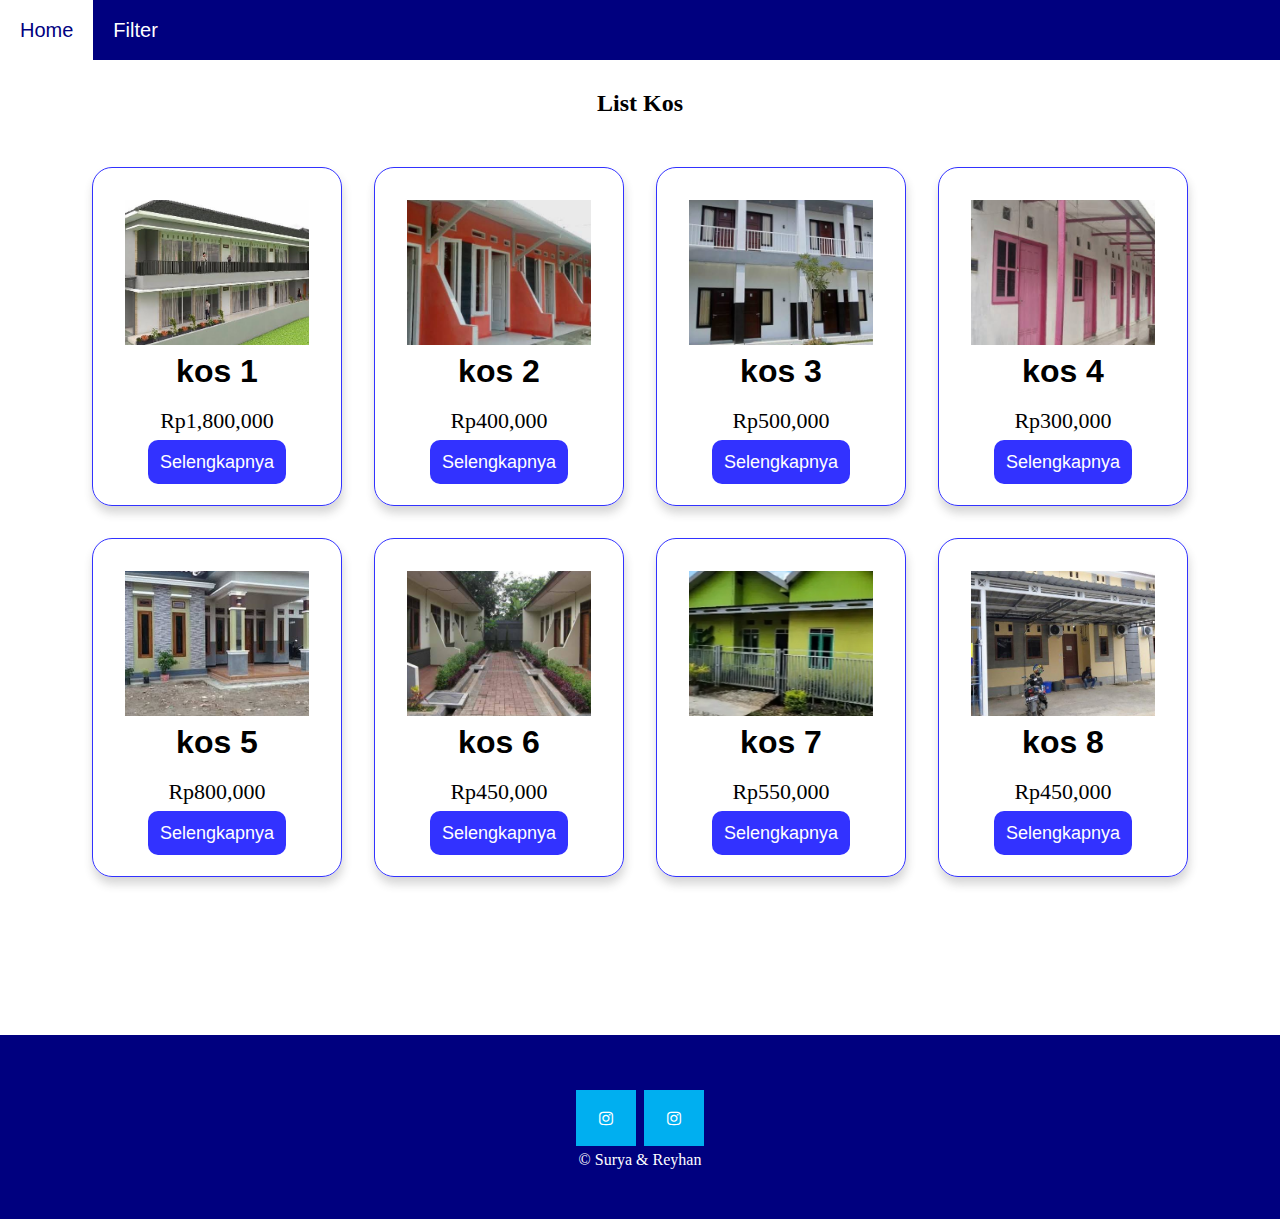
<file: index.html>
<!DOCTYPE html>
<html>

<head>
	<meta charset="utf-8">
	<meta name="viewport" content="width=device-width, initial-scale=1.0">
	<!--Judul Website-->
	<title>Sewa Kos</title>
	<!--Link CSS-->
	<link rel="stylesheet" type="text/css" href="assets/css/style.css">
	<link rel="stylesheet" href="https://cdnjs.cloudflare.com/ajax/libs/font-awesome/4.7.0/css/font-awesome.min.css"> 
</head>

<body>
	<header>
		<nav class="navbar">
			<div class="menu">
				<a class="active" href="index.html">Home</a>
				<a href="#" onclick="myFunction()" class="dropbtn">Filter</a>
				<div class="dropdown">
					<!-- <button onclick="myFunction()" class="dropbtn">Dropdown</button> -->
					<div id="myDropdown" class="dropdown-content">
						<a href="#" id="murah">Termurah</a>
						<a href="#" id="mahal">Termahal</a>
						<a href="#" id="putra">Putra</a>
						<a href="#" id="putri">Putri</a>
						<a href="#" id="campur">Campur</a>
					</div>
				</div>
			</div>
		</nav>
	</header>
	<main>
		<div class="container">
			<article>

				<h2>List Kos</h2><br>
				<div class="wrap">
					<!-- <div class="card">
						<div class="frame-img"><img src="assets/pictures/Picture1.png" alt="Kos 1"></div>
						<h1>Kos 1</h1><br>
						<p class="price">Rp1.800.000</p><br>
						<p><a href="kos_1.html">Selengkapnya</a></p>
					</div> -->
				</div>
			</article>
		</div>
	</main>
	<footer>
		<a href="https://www.instagram.com/yasrya_/" class="fa fa-instagram"></a>
		<a href="https://www.instagram.com/reyhannadie/" class="fa fa-instagram"></a>
		<p>&copy Surya & Reyhan</p>
	</footer>
	

	<!-- JavaScript -->
	<script src="./assets/js/jquery-3.5.1.min.js"></script>
	<script>
		$("#murah").click(function () {
			list_kost("murah");
		});
		$("#mahal").click(function () {
			list_kost("mahal");
		});
		$("#putra").click(function () {
			list_kost("putra");
		});
		$("#putri").click(function () {
			list_kost("putri");
		});
		$("#campur").click(function () {
			list_kost("campur");
		});




		function myFunction() {
			document.getElementById("myDropdown").classList.toggle("show");
		}

		// Close the dropdown menu if the user clicks outside of it
		window.onclick = function (event) {
			if (!event.target.matches('.dropbtn')) {
				var dropdowns = document.getElementsByClassName("dropdown-content");
				var i;
				for (i = 0; i < dropdowns.length; i++) {
					var openDropdown = dropdowns[i];
					if (openDropdown.classList.contains('show')) {
						openDropdown.classList.remove('show');
					}
				}
			}
		}

		list_kost("none");

		function list_kost(filter) {
			// LIST KOS
			var nm_kos = [
				["kos 1", 1800000, "1", "L"],
				["kos 2", 400000, "2", "C"],
				["kos 3", 500000, "3", "C"],
				["kos 4", 300000, "4", "L"],
				["kos 5", 800000, "5", "P"],
				["kos 6", 450000, "6", "P"],
				["kos 7", 550000, "7", "L"],
				["kos 8", 450000, "8", "P"],
			];
			var sortData;
			if (filter == "murah") {
				nm_kos.sort(termurah);
				sortData = "all";
			} else if (filter == "mahal") {
				nm_kos.sort(termahal);
				sortData = "all";
			} else if (filter == "putra") {
				sortData = "L";
			} else if (filter == "putri") {
				sortData = "P";
			} else if (filter == "campur") {
				sortData = "C";
			} else {
				sortData = "all";
			}
			// ------------------
			function termurah(a, b) {
				if (a[1] === b[1]) {
					return 0;
				} else {
					return (a[1] < b[1]) ? -1 : 1;
				}
			}

			function termahal(a, b) {
				if (a[1] === b[1]) {
					return 0;
				} else {
					return (a[1] > b[1]) ? -1 : 1;
				}
			}
			// ------------------

			// Validasi Harga Sesuai Paket
			function rubahRp(angka) {
				var reverse = angka.toString().split('').reverse().join(''),
					ribuan = reverse.match(/\d{1,3}/g);
				ribuan = ribuan.join(',').split('').reverse().join('');
				ribuan = ribuan;
				return ribuan;
			}
			// ---------------
			var no = 1;
			var fill = "";
			console.log(sortData);
			// console.log(nm_kos[0][3]);
			for (var z = 0; z < nm_kos.length; z++) {
				if (sortData == "all") {
					if (nm_kos[z][1] == "-") {
						fill +=
							`
						<div class="card disabled">
							<div class="frame-img"><img src="assets/pictures/unavailable.jpg" alt="Kos ` + z + `"></div>
							<h1>` + nm_kos[z][z] + `</h1><br>
						</div>
						`;
					} else {
						fill +=
							`
						<div class="card">
							<div class="frame-img"><img src="assets/pictures/Picture` + nm_kos[z][2] + `.png" alt="Kos ` + z + `"></div>
							<h1>` + nm_kos[z][0] + `</h1><br>
							<p class="price">Rp` + rubahRp(nm_kos[z][1]) + `</p><br>
							<p><a href="kos_` + no + `.html">Selengkapnya</a></p>
						</div>
						`;
					}
				} else if (sortData == "L") {
					if (nm_kos[z][3] == "L") {
						fill +=
							`
						<div class="card">
							<div class="frame-img"><img src="assets/pictures/Picture` + nm_kos[z][2] + `.png" alt="Kos ` + z + `"></div>
							<h1>` + nm_kos[z][0] + `</h1><br>
							<p class="price">Rp` + rubahRp(nm_kos[z][1]) + `</p><br>
							<p><a href="kos_` + no + `.html">Selengkapnya</a></p>
						</div>
						`;
					} else {
						continue;
					}
				} else if (sortData == "P") {
					if (nm_kos[z][3] == "P") {
						fill +=
							`
						<div class="card">
							<div class="frame-img"><img src="assets/pictures/Picture` + nm_kos[z][2] + `.png" alt="Kos ` + z + `"></div>
							<h1>` + nm_kos[z][0] + `</h1><br>
							<p class="price">Rp` + rubahRp(nm_kos[z][1]) + `</p><br>
							<p><a href="kos_` + no + `.html">Selengkapnya</a></p>
						</div>
						`;
					} else {
						continue;
					}
				} else if (sortData == "C") {
					if (nm_kos[z][3] == "C") {
						fill +=
							`
						<div class="card">
							<div class="frame-img"><img src="assets/pictures/Picture` + nm_kos[z][2] + `.png" alt="Kos ` + z + `"></div>
							<h1>` + nm_kos[z][0] + `</h1><br>
							<p class="price">Rp` + rubahRp(nm_kos[z][1]) + `</p><br>
							<p><a href="kos_` + no + `.html">Selengkapnya</a></p>
						</div>
						`;
					} else {
						continue;
					}
				}
				$('.wrap').html(fill);
				no++;
			}
			console.log(rubahRp(10000));
		}

		
	</script>
</body>

</html>
</file>
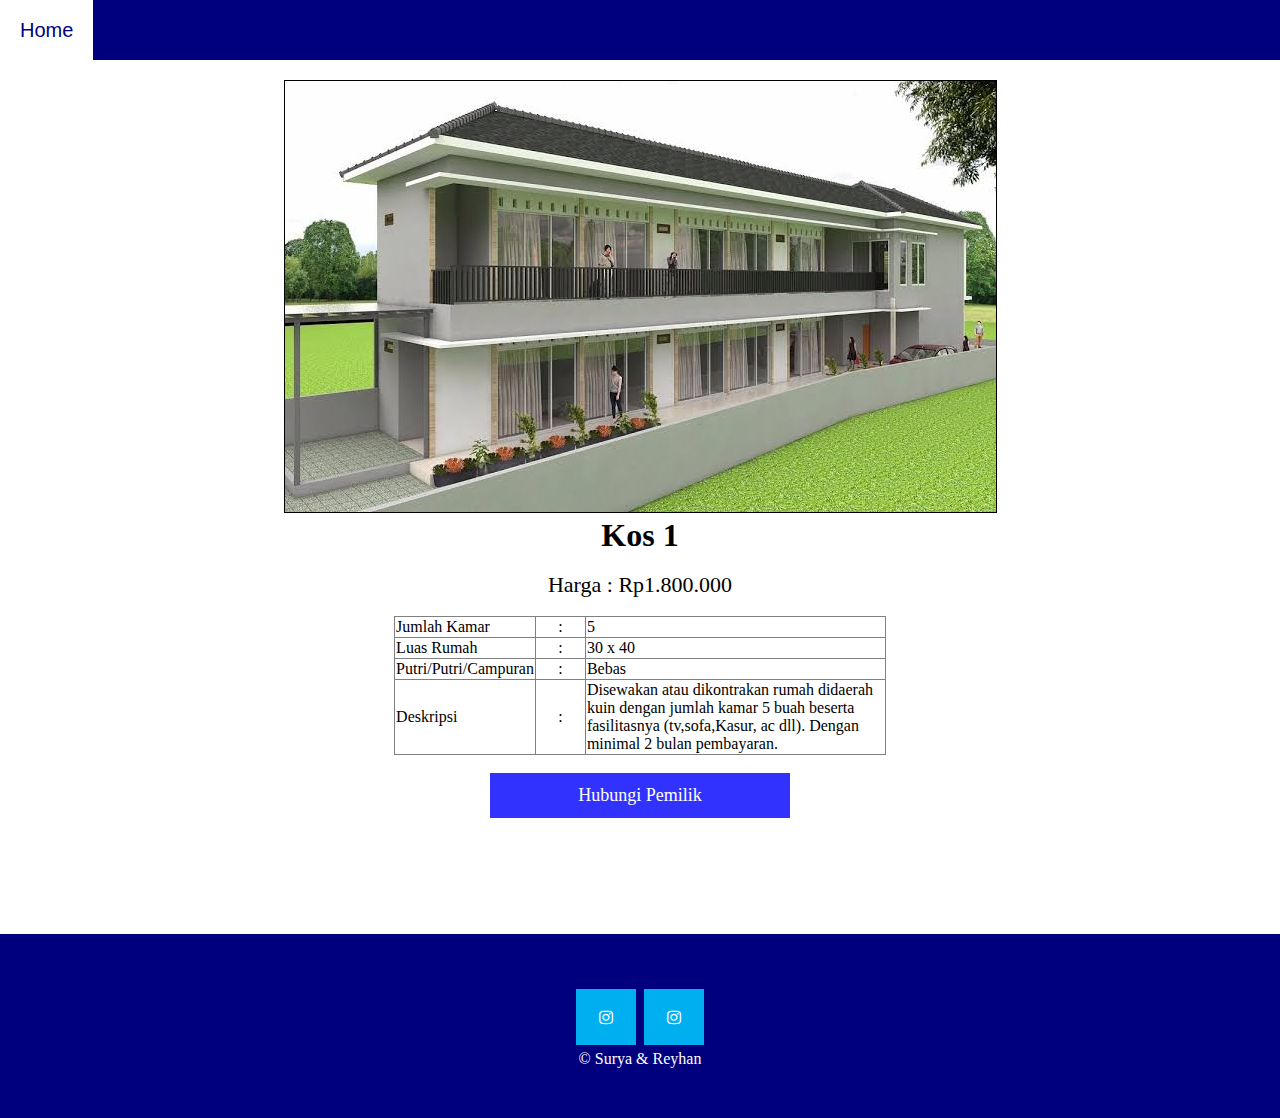
<file: kos_1.html>
<!DOCTYPE html>
<html>
<head>
	<meta charset="utf-8">
	<meta name="viewport" content="width=device-width, initial-scale=1.0">
	<!--Judul Website-->
	<title>Sewa Kos</title>
	<!--Link CSS-->
	<link rel="stylesheet" type="text/css" href="assets/css/style.css">
	<link rel="stylesheet" href="https://cdnjs.cloudflare.com/ajax/libs/font-awesome/4.7.0/css/font-awesome.min.css"> 
	<title>Kos 1</title>
</head>
<body>
	<header>
		<nav class="navbar">
			<div class="menu">
				<a href="index.html">Home</a>
			</div>
		</nav>
	</header>

	<main>
		<div class="content">
			<center>
				<img src="assets/pictures/Picture1.png" style="border: solid 1px;">
				<h1>Kos 1</h1><br>
				<p class="price">Harga : Rp1.800.000</p><br>
			
				<table border="1px">
					<tr>
						<td>Jumlah Kamar</td>
						<td width="50px" align="center">:</td>
						<td>5</td>
					</tr>
					<tr>
						<td>Luas Rumah</td>
						<td width="50px" align="center">:</td>
						<td>30 x 40</td>
					</tr>
					<tr>
						<td>Putri/Putri/Campuran</td>
						<td width="50px" align="center">:</td>
						<td>Bebas</td>
					</tr>
					<tr>
						<td>Deskripsi</td>
						<td width="50px" align="center">:</td>
						<td width="300px">Disewakan atau dikontrakan rumah didaerah kuin dengan jumlah kamar 5 buah beserta fasilitasnya (tv,sofa,Kasur, ac dll). Dengan minimal 2 bulan pembayaran.</td>
					</tr>
				</table>
				<br>

				<div>
					<button onclick="contactFunction()">Hubungi Pemilik</button>
				</div>
			</center>
		</div>
	</main>

	<footer>
		<a href="https://www.instagram.com/yasrya_/" class="fa fa-instagram"></a>
		<a href="https://www.instagram.com/reyhannadie/" class="fa fa-instagram"></a>
		<p>&copy Surya & Reyhan</p>
	</footer>

	<script>
		function contactFunction(){
			alert("Nomor Handphone : 082255479321")
		}
	</script>
</body>
</html>
</file>
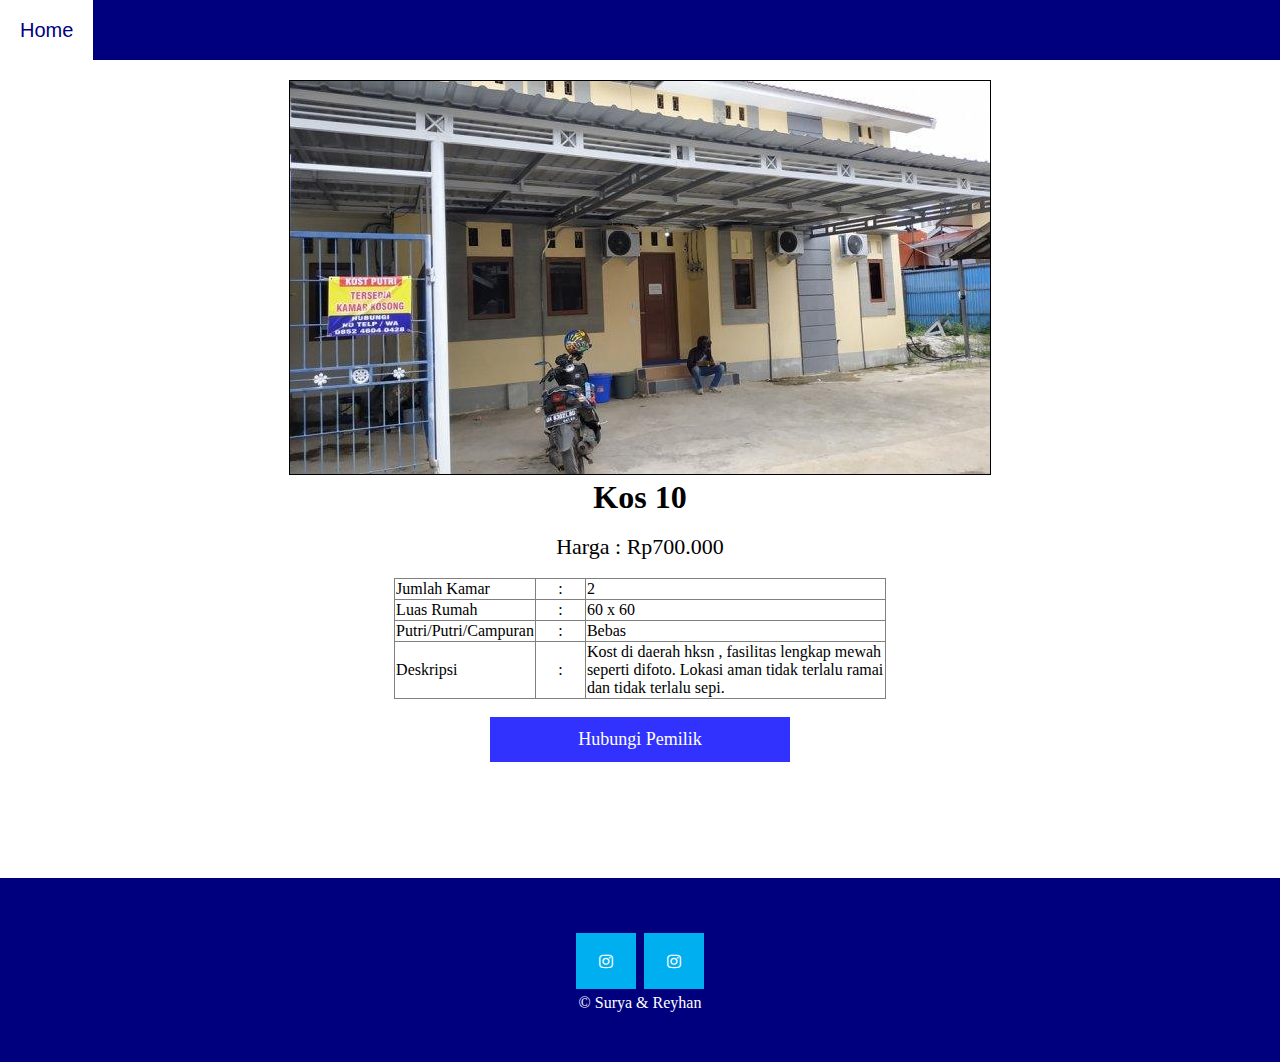
<file: kos_10.html>
<!DOCTYPE html>
<html>
<head>
	<meta charset="utf-8">
	<meta name="viewport" content="width=device-width, initial-scale=1.0">
	<!--Judul Website-->
	<title>Sewa Kos</title>
	<!--Link CSS-->
	<link rel="stylesheet" type="text/css" href="assets/css/style.css">
	<link rel="stylesheet" href="https://cdnjs.cloudflare.com/ajax/libs/font-awesome/4.7.0/css/font-awesome.min.css"> 
	<title>Kos 10</title>
</head>
<body>
	<header>
		<nav class="navbar">
			<div class="menu">
				<a href="index.html">Home</a>
			</div>
		</nav>
	</header>

	<main>
		<div class="content">
			<center>
				<img src="assets/pictures/Picture8.png" style="border: solid 1px;">
				<h1>Kos 10</h1><br>
				<p class="price">Harga : Rp700.000</p><br>
			
				<table border="1px">
					<tr>
						<td>Jumlah Kamar</td>
						<td width="50px" align="center">:</td>
						<td>2</td>
					</tr>
					<tr>
						<td>Luas Rumah</td>
						<td width="50px" align="center">:</td>
						<td>60 x 60</td>
					</tr>
					<tr>
						<td>Putri/Putri/Campuran</td>
						<td width="50px" align="center">:</td>
						<td>Bebas</td>
					</tr>
					<tr>
						<td>Deskripsi</td>
						<td width="50px" align="center">:</td>
						<td width="300px">Kost di daerah hksn , fasilitas lengkap mewah seperti difoto. Lokasi aman tidak terlalu ramai dan tidak terlalu sepi.</td>
					</tr>
				</table>
				<br>

				<div>
					<button onclick="contactFunction()">Hubungi Pemilik</button>
				</div>
			</center>
		</div>
	</main>

	<footer>
		<a href="https://www.instagram.com/yasrya_/" class="fa fa-instagram"></a>
		<a href="https://www.instagram.com/reyhannadie/" class="fa fa-instagram"></a>
		<p>&copy Surya & Reyhan</p>
	</footer>
	
	<script>
		function contactFunction(){
			alert("Nomor Handphone : 081340975532")
		}
	</script>
</body>
</html>
</file>
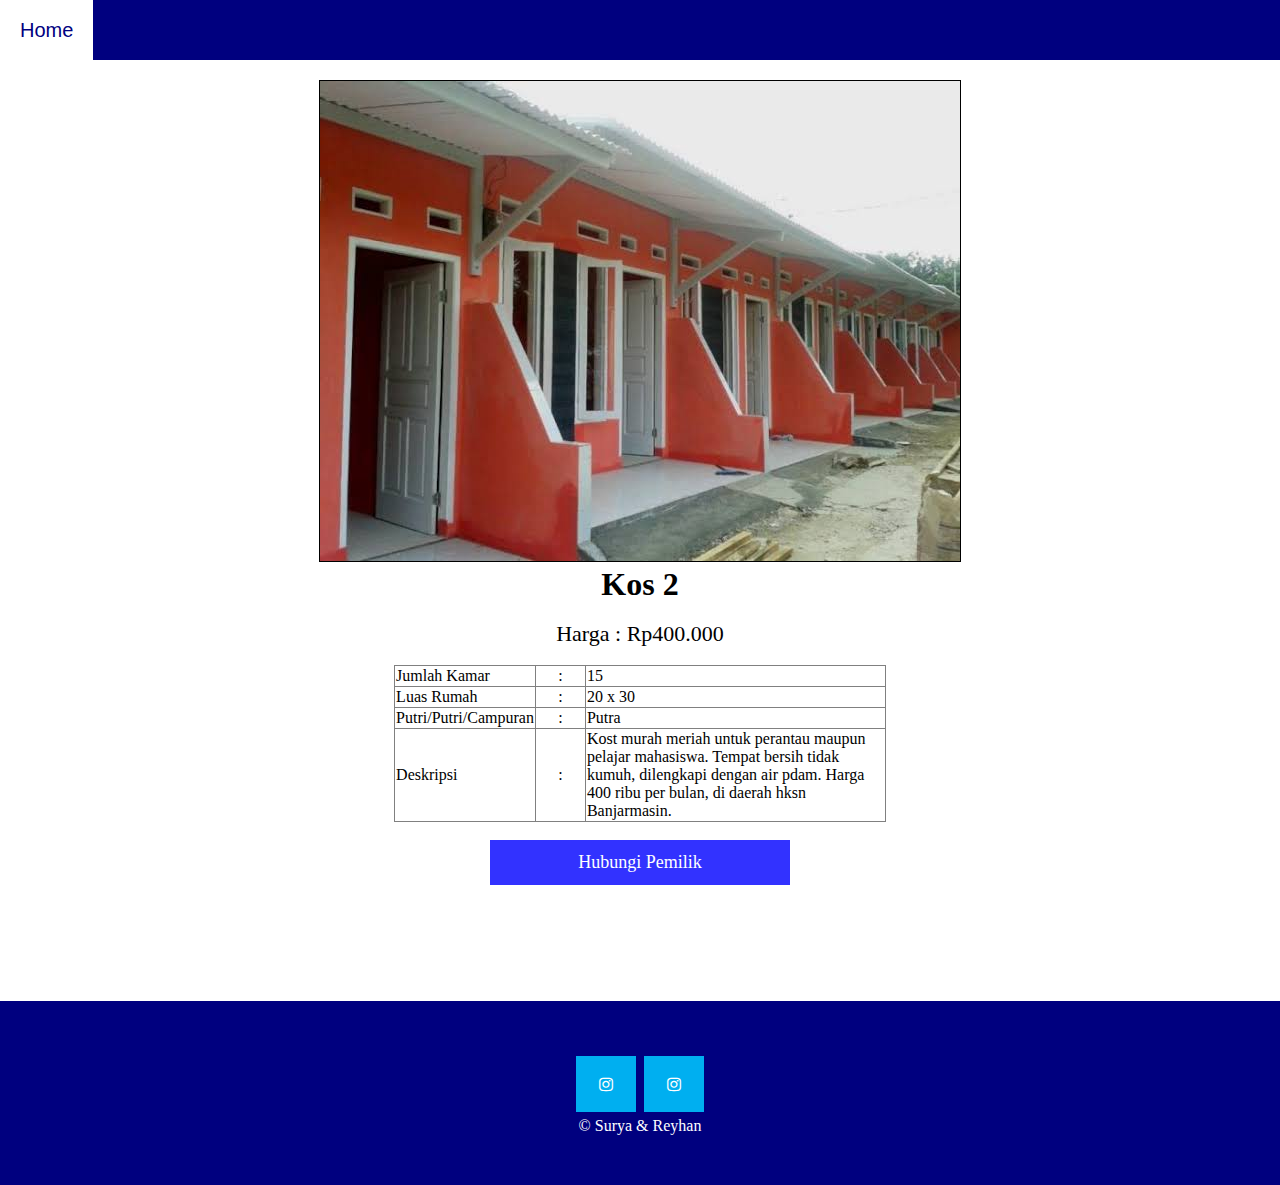
<file: kos_2.html>
<!DOCTYPE html>
<html>
<head>
	<meta charset="utf-8">
	<meta name="viewport" content="width=device-width, initial-scale=1.0">
	<!--Judul Website-->
	<title>Sewa Kos</title>
	<!--Link CSS-->
	<link rel="stylesheet" type="text/css" href="assets/css/style.css">
	<link rel="stylesheet" href="https://cdnjs.cloudflare.com/ajax/libs/font-awesome/4.7.0/css/font-awesome.min.css"> 
	<title>Kos 2</title>
</head>
<body>
	<header>
		<nav class="navbar">
			<div class="menu">
				<a href="index.html">Home</a>
			</div>
		</nav>
	</header>

	<main>
		<div class="content">
			<center>
				<img src="assets/pictures/Picture2.png" style="border: solid 1px;">
				<h1>Kos 2</h1><br>
				<p class="price">Harga : Rp400.000</p><br>
			
				<table border="1px">
					<tr>
						<td>Jumlah Kamar</td>
						<td width="50px" align="center">:</td>
						<td>15</td>
					</tr>
					<tr>
						<td>Luas Rumah</td>
						<td width="50px" align="center">:</td>
						<td>20 x 30</td>
					</tr>
					<tr>
						<td>Putri/Putri/Campuran</td>
						<td width="50px" align="center">:</td>
						<td>Putra</td>
					</tr>
					<tr>
						<td>Deskripsi</td>
						<td width="50px" align="center">:</td>
						<td width="300px">Kost murah meriah untuk perantau maupun pelajar mahasiswa. Tempat bersih tidak kumuh, dilengkapi dengan air pdam. Harga 400 ribu per bulan, di daerah hksn Banjarmasin.</td>
					</tr>
				</table>
				<br>

				<div>
					<button onclick="contactFunction()">Hubungi Pemilik</button>
				</div>
			</center>
		</div>
	</main>

	<footer>
		<a href="https://www.instagram.com/yasrya_/" class="fa fa-instagram"></a>
		<a href="https://www.instagram.com/reyhannadie/" class="fa fa-instagram"></a>
		<p>&copy Surya & Reyhan</p>

	<script>
		function contactFunction(){
			alert("Nomor Handphone : 087888201234")
		}
	</script>
</body>
</html>
</file>
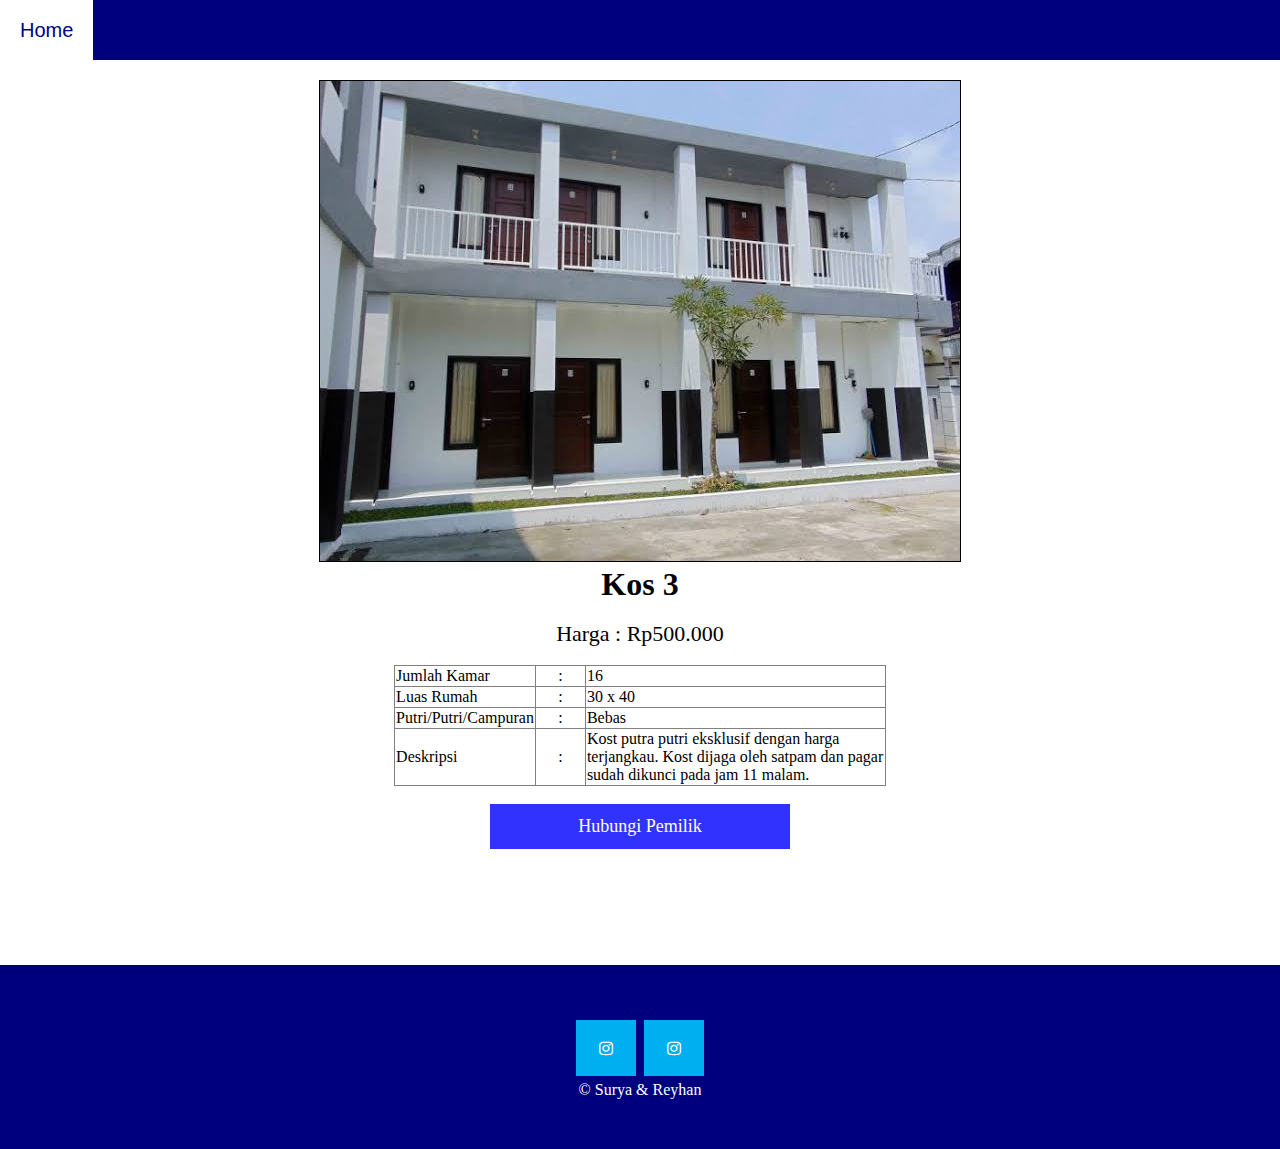
<file: kos_3.html>
<!DOCTYPE html>
<html>
<head>
	<meta charset="utf-8">
	<meta name="viewport" content="width=device-width, initial-scale=1.0">
	<!--Judul Website-->
	<title>Sewa Kos</title>
	<!--Link CSS-->
	<link rel="stylesheet" type="text/css" href="assets/css/style.css">
	<link rel="stylesheet" href="https://cdnjs.cloudflare.com/ajax/libs/font-awesome/4.7.0/css/font-awesome.min.css"> 
	<title>Kos 3</title>
</head>
<body>
	<header>
		<nav class="navbar">
			<div class="menu">
				<a href="index.html">Home</a>
			</div>
		</nav>
	</header>

	<main>
		<div class="content">
			<center>
				<img src="assets/pictures/Picture3.png" style="border: solid 1px;">
				<h1>Kos 3</h1><br>
				<p class="price">Harga : Rp500.000</p><br>
			
				<table border="1px">
					<tr>
						<td>Jumlah Kamar</td>
						<td width="50px" align="center">:</td>
						<td>16</td>
					</tr>
					<tr>
						<td>Luas Rumah</td>
						<td width="50px" align="center">:</td>
						<td>30 x 40</td>
					</tr>
					<tr>
						<td>Putri/Putri/Campuran</td>
						<td width="50px" align="center">:</td>
						<td>Bebas</td>
					</tr>
					<tr>
						<td>Deskripsi</td>
						<td width="50px" align="center">:</td>
						<td width="300px">Kost putra putri eksklusif dengan harga terjangkau.  Kost dijaga oleh satpam dan pagar sudah dikunci pada jam 11 malam.</td>
					</tr>
				</table>
				<br>

				<div>
					<button onclick="contactFunction()">Hubungi Pemilik</button>
				</div>
			</center>
		</div>
	</main>

	<footer>
		<a href="https://www.instagram.com/yasrya_/" class="fa fa-instagram"></a>
		<a href="https://www.instagram.com/reyhannadie/" class="fa fa-instagram"></a>
		<p>&copy Surya & Reyhan</p>
	</footer>

	<script>
		function contactFunction(){
			alert("Nomor Handphone : 081255479321")
		}
	</script>
</body>
</html>
</file>
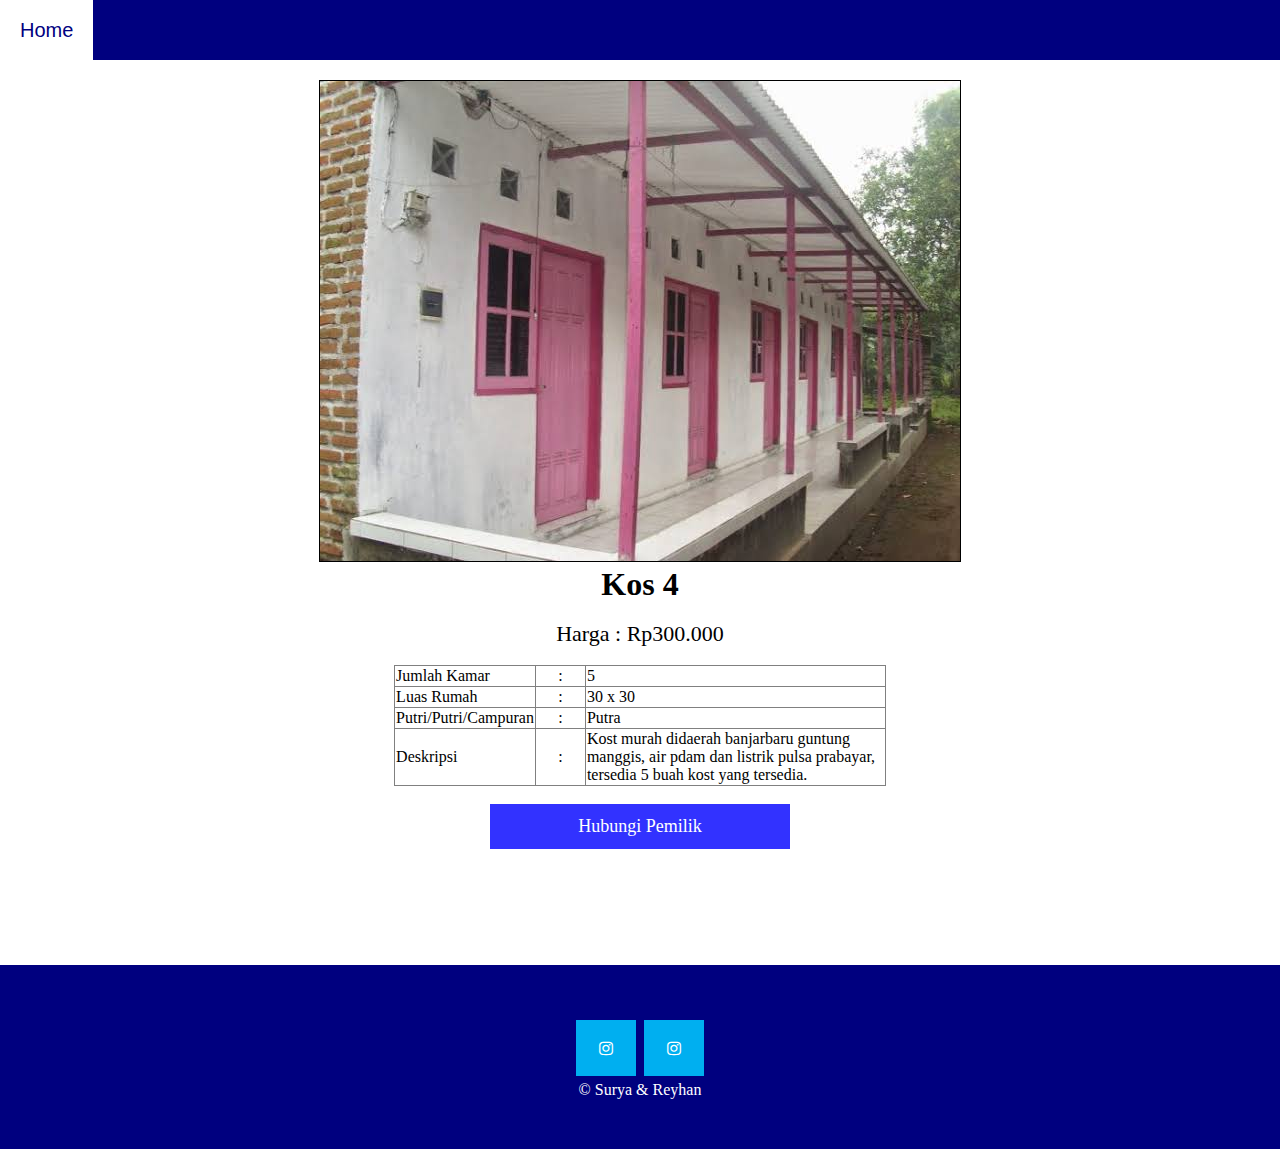
<file: kos_4.html>
<!DOCTYPE html>
<html>
<head>
	<meta charset="utf-8">
	<meta name="viewport" content="width=device-width, initial-scale=1.0">
	<!--Judul Website-->
	<title>Sewa Kos</title>
	<!--Link CSS-->
	<link rel="stylesheet" type="text/css" href="assets/css/style.css">
	<link rel="stylesheet" href="https://cdnjs.cloudflare.com/ajax/libs/font-awesome/4.7.0/css/font-awesome.min.css"> 
	<title>Kos 4</title>
</head>
<body>
	<header>
		<nav class="navbar">
			<div class="menu">
				<a href="index.html">Home</a>
			</div>
		</nav>
	</header>

	<main>
		<div class="content">
			<center>
				<img src="assets/pictures/Picture4.png" style="border: solid 1px;">
				<h1>Kos 4</h1><br>
				<p class="price">Harga : Rp300.000</p><br>
			
				<table border="1px">
					<tr>
						<td>Jumlah Kamar</td>
						<td width="50px" align="center">:</td>
						<td>5</td>
					</tr>
					<tr>
						<td>Luas Rumah</td>
						<td width="50px" align="center">:</td>
						<td>30 x 30</td>
					</tr>
					<tr>
						<td>Putri/Putri/Campuran</td>
						<td width="50px" align="center">:</td>
						<td>Putra</td>
					</tr>
					<tr>
						<td>Deskripsi</td>
						<td width="50px" align="center">:</td>
						<td width="300px">Kost murah didaerah banjarbaru guntung manggis, air pdam dan listrik pulsa prabayar, tersedia 5 buah kost yang tersedia.</td>
					</tr>
				</table>
				<br>

				<div>
					<button onclick="contactFunction()">Hubungi Pemilik</button>
				</div>
			</center>
		</div>
	</main>

	<footer>
		<a href="https://www.instagram.com/yasrya_/" class="fa fa-instagram"></a>
		<a href="https://www.instagram.com/reyhannadie/" class="fa fa-instagram"></a>
		<p>&copy Surya & Reyhan</p>
	</footer>

	<script>
		function contactFunction(){
			alert("Nomor Handphone : 089690124458")
		}
	</script>
</body>
</html>
</file>
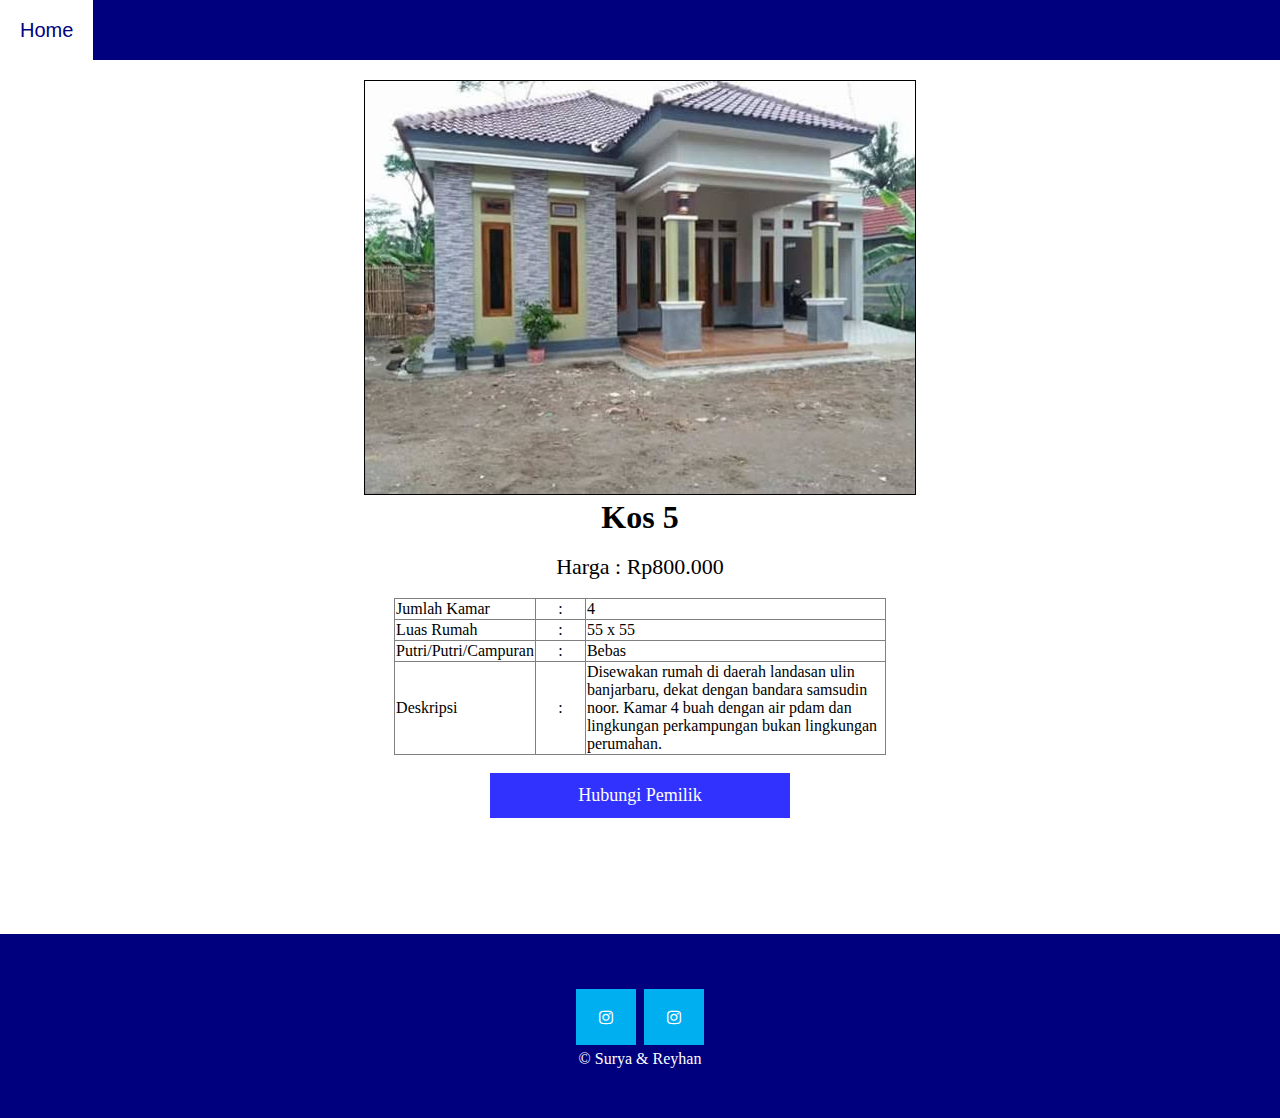
<file: kos_5.html>
<!DOCTYPE html>
<html>
<head>
	<meta charset="utf-8">
	<meta name="viewport" content="width=device-width, initial-scale=1.0">
	<!--Judul Website-->
	<title>Sewa Kos</title>
	<!--Link CSS-->
	<link rel="stylesheet" type="text/css" href="assets/css/style.css">
	<link rel="stylesheet" href="https://cdnjs.cloudflare.com/ajax/libs/font-awesome/4.7.0/css/font-awesome.min.css"> 
	<title>Kos 5</title>
</head>
<body>
	<header>
		<nav class="navbar">
			<div class="menu">
				<a href="index.html">Home</a>
			</div>
		</nav>
	</header>

	<main>
		<div class="content">
			<center>
				<img src="assets/pictures/Picture5.png" style="border: solid 1px;">
				<h1>Kos 5</h1><br>
				<p class="price">Harga : Rp800.000</p><br>
			
				<table border="1px">
					<tr>
						<td>Jumlah Kamar</td>
						<td width="50px" align="center">:</td>
						<td>4</td>
					</tr>
					<tr>
						<td>Luas Rumah</td>
						<td width="50px" align="center">:</td>
						<td>55 x 55</td>
					</tr>
					<tr>
						<td>Putri/Putri/Campuran</td>
						<td width="50px" align="center">:</td>
						<td>Bebas</td>
					</tr>
					<tr>
						<td>Deskripsi</td>
						<td width="50px" align="center">:</td>
						<td width="300px">Disewakan rumah di daerah landasan ulin banjarbaru, dekat dengan bandara samsudin noor. Kamar 4 buah dengan air pdam dan lingkungan perkampungan bukan lingkungan perumahan.</td>
					</tr>
				</table>
				<br>

				<div>
					<button onclick="contactFunction()">Hubungi Pemilik</button>
				</div>
			</center>
		</div>
	</main>

	<footer>
		<a href="https://www.instagram.com/yasrya_/" class="fa fa-instagram"></a>
		<a href="https://www.instagram.com/reyhannadie/" class="fa fa-instagram"></a>
		<p>&copy Surya & Reyhan</p>
	</footer>

	<script>
		function contactFunction(){
			alert("Nomor Handphone : 087845715590")
		}
	</script>
</body>
</html>
</file>
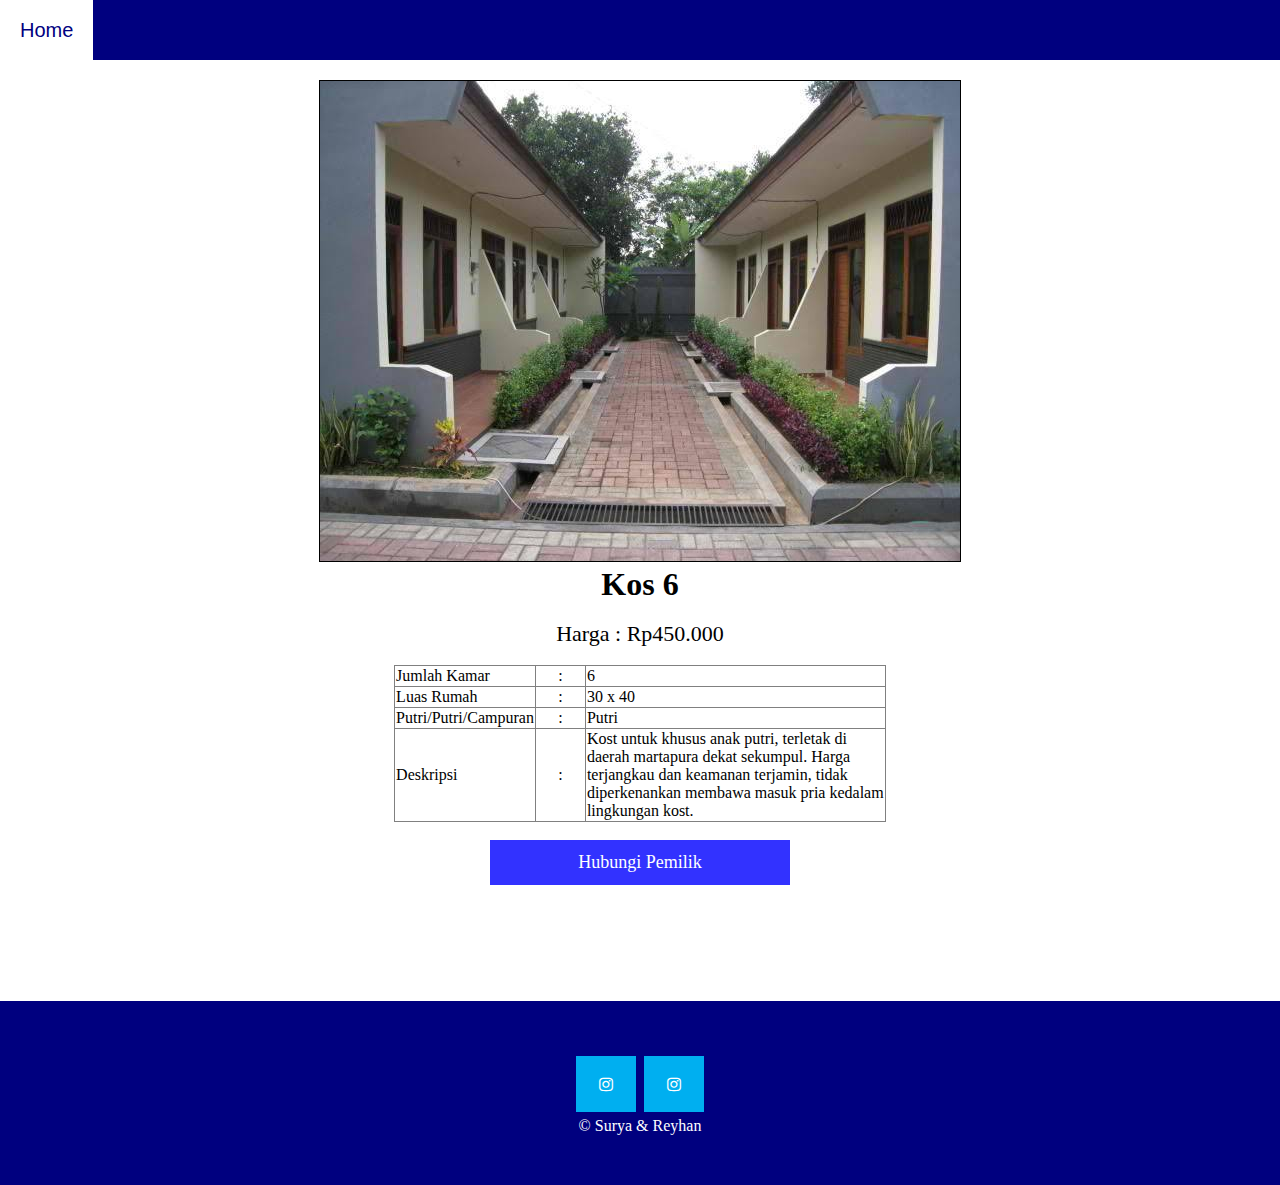
<file: kos_6.html>
<!DOCTYPE html>
<html>
<head>
	<meta charset="utf-8">
	<meta name="viewport" content="width=device-width, initial-scale=1.0">
	<!--Judul Website-->
	<title>Sewa Kos</title>
	<!--Link CSS-->
	<link rel="stylesheet" type="text/css" href="assets/css/style.css">
	<link rel="stylesheet" href="https://cdnjs.cloudflare.com/ajax/libs/font-awesome/4.7.0/css/font-awesome.min.css"> 
	<title>Kos 6</title>
</head>
<body>
	<header>
		<nav class="navbar">
			<div class="menu">
				<a href="index.html">Home</a>
			</div>
		</nav>
	</header>

	<main>
		<div class="content">
			<center>
				<img src="assets/pictures/Picture6.png" style="border: solid 1px;">
				<h1>Kos 6</h1><br>
				<p class="price">Harga : Rp450.000</p><br>
			
				<table border="1px">
					<tr>
						<td>Jumlah Kamar</td>
						<td width="50px" align="center">:</td>
						<td>6</td>
					</tr>
					<tr>
						<td>Luas Rumah</td>
						<td width="50px" align="center">:</td>
						<td>30 x 40</td>
					</tr>
					<tr>
						<td>Putri/Putri/Campuran</td>
						<td width="50px" align="center">:</td>
						<td>Putri</td>
					</tr>
					<tr>
						<td>Deskripsi</td>
						<td width="50px" align="center">:</td>
						<td width="300px">Kost untuk khusus anak putri, terletak di daerah martapura dekat sekumpul. Harga terjangkau dan keamanan terjamin, tidak diperkenankan membawa masuk pria kedalam lingkungan kost.</td>
					</tr>
				</table>
				<br>

				<div>
					<button onclick="contactFunction()">Hubungi Pemilik</button>
				</div>
			</center>
		</div>
	</main>

	<footer>
		<a href="https://www.instagram.com/yasrya_/" class="fa fa-instagram"></a>
		<a href="https://www.instagram.com/reyhannadie/" class="fa fa-instagram"></a>
		<p>&copy Surya & Reyhan</p>
	</footer>
	
	<script>
		function contactFunction(){
			alert("Nomor Handphone : 081377775337")
		}
	</script>
</body>
</html>
</file>
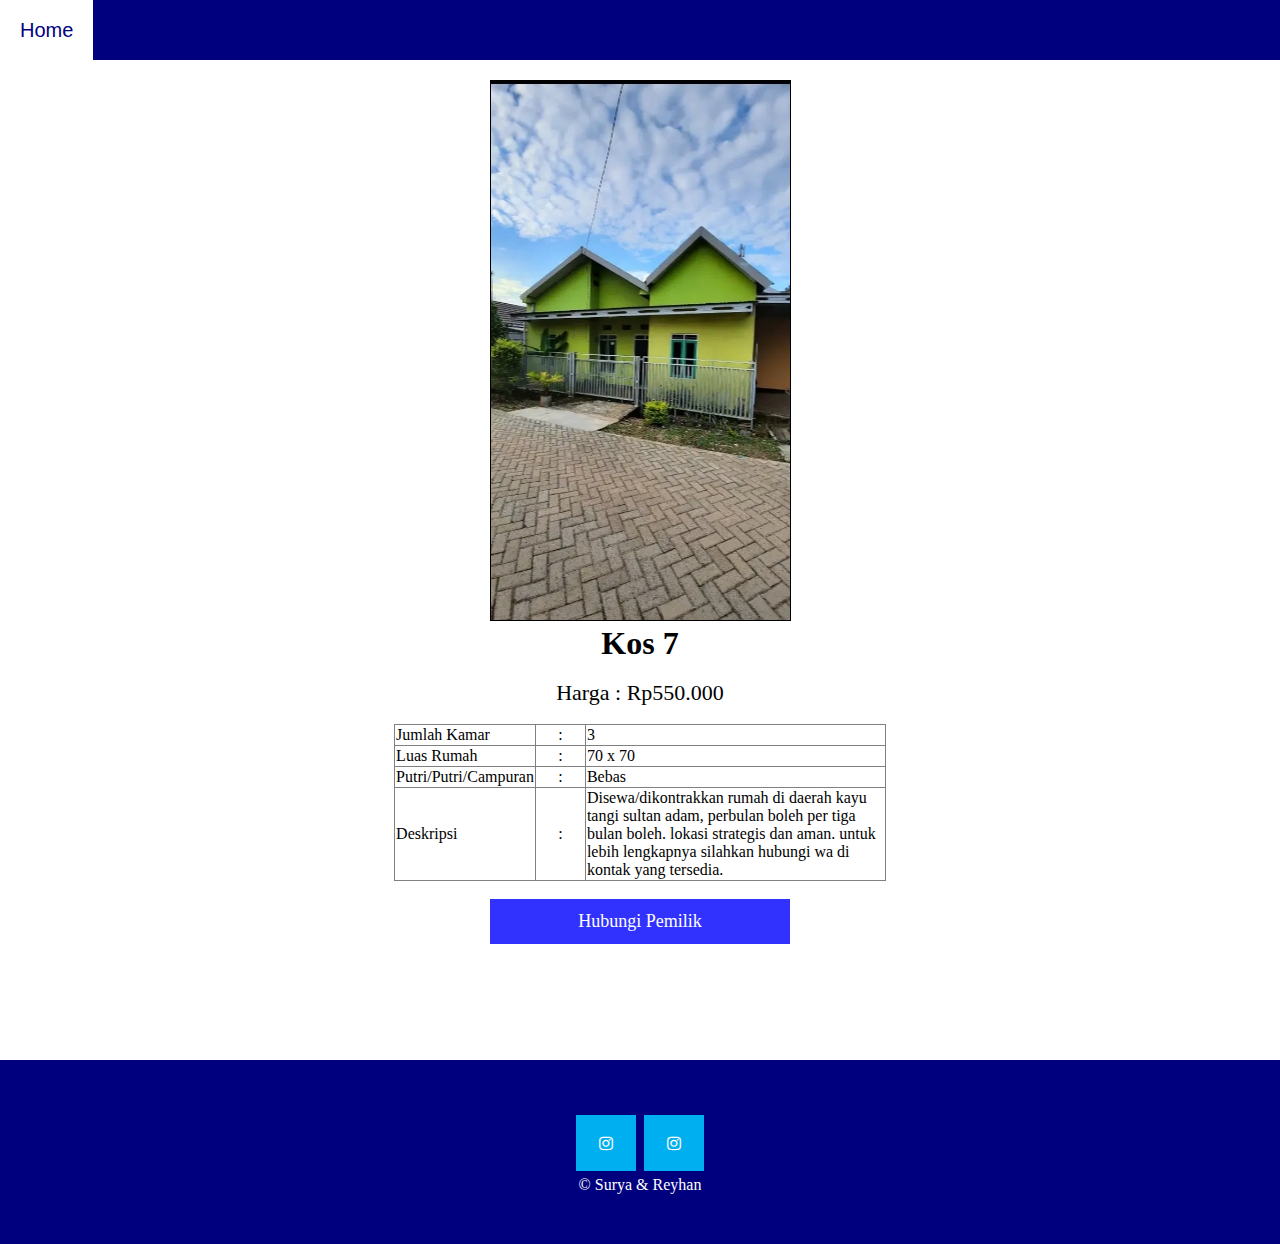
<file: kos_7.html>
<!DOCTYPE html>
<html>
<head>
	<meta charset="utf-8">
	<meta name="viewport" content="width=device-width, initial-scale=1.0">
	<!--Judul Website-->
	<title>Sewa Kos</title>
	<!--Link CSS-->
	<link rel="stylesheet" type="text/css" href="assets/css/style.css">
	<link rel="stylesheet" href="https://cdnjs.cloudflare.com/ajax/libs/font-awesome/4.7.0/css/font-awesome.min.css"> 
	<title>Kos 7</title>
</head>
<body>
	<header>
		<nav class="navbar">
			<div class="menu">
				<a href="index.html">Home</a>
			</div>
		</nav>
	</header>

	<main>
		<div class="content">
			<center>
				<img src="assets/pictures/Picture7.png" style="border: solid 1px;">
				<h1>Kos 7</h1><br>
				<p class="price">Harga : Rp550.000</p><br>
			
				<table border="1px">
					<tr>
						<td>Jumlah Kamar</td>
						<td width="50px" align="center">:</td>
						<td>3</td>
					</tr>
					<tr>
						<td>Luas Rumah</td>
						<td width="50px" align="center">:</td>
						<td>70 x 70</td>
					</tr>
					<tr>
						<td>Putri/Putri/Campuran</td>
						<td width="50px" align="center">:</td>
						<td>Bebas</td>
					</tr>
					<tr>
						<td>Deskripsi</td>
						<td width="50px" align="center">:</td>
						<td width="300px">Disewa/dikontrakkan rumah di daerah kayu tangi sultan adam, perbulan boleh per tiga bulan boleh. lokasi strategis dan aman. untuk lebih lengkapnya silahkan hubungi wa di kontak yang tersedia.</td>
					</tr>
				</table>
				<br>

				<div>
					<button onclick="contactFunction()">Hubungi Pemilik</button>
				</div>
			</center>
		</div>
	</main>

	<footer>
		<a href="https://www.instagram.com/yasrya_/" class="fa fa-instagram"></a>
		<a href="https://www.instagram.com/reyhannadie/" class="fa fa-instagram"></a>
		<p>&copy Surya & Reyhan</p>
	</footer>

	<script>
		function contactFunction(){
			alert("Nomor Handphone : 086388129044")
		}
	</script>
</body>
</html>
</file>
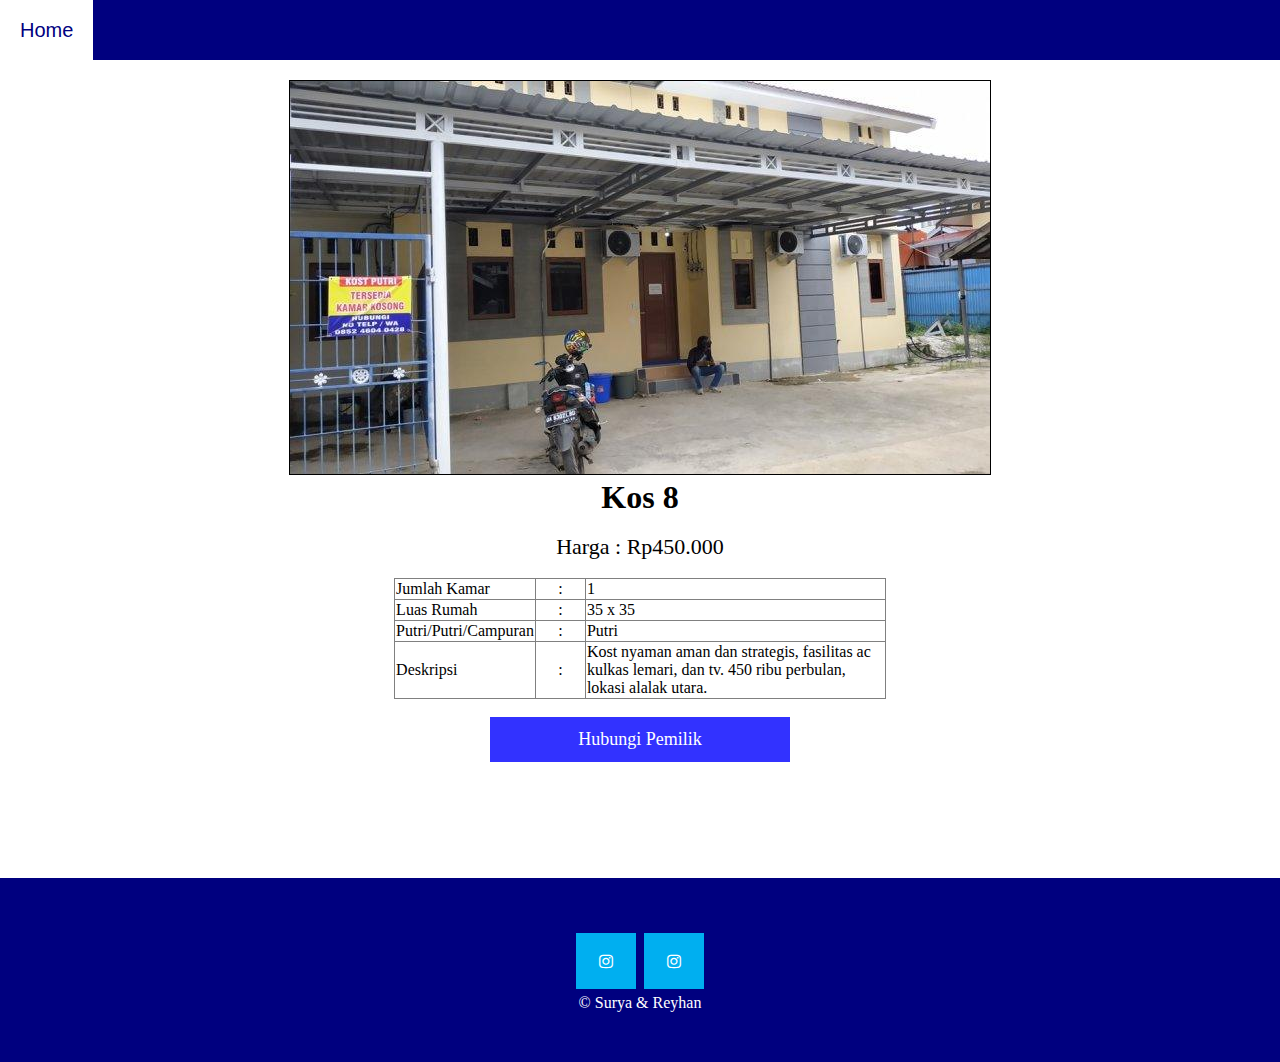
<file: kos_8.html>
<!DOCTYPE html>
<html>
<head>
	<meta charset="utf-8">
	<meta name="viewport" content="width=device-width, initial-scale=1.0">
	<!--Judul Website-->
	<title>Sewa Kos</title>
	<!--Link CSS-->
	<link rel="stylesheet" type="text/css" href="assets/css/style.css">
	<link rel="stylesheet" href="https://cdnjs.cloudflare.com/ajax/libs/font-awesome/4.7.0/css/font-awesome.min.css"> 
	<title>Kos 8</title>
</head>
<body>
	<header>
		<nav class="navbar">
			<div class="menu">
				<a href="index.html">Home</a>
			</div>
		</nav>
	</header>

	<main>
		<div class="content">
			<center>
				<img src="assets/pictures/Picture8.png" style="border: solid 1px;">
				<h1>Kos 8</h1><br>
				<p class="price">Harga : Rp450.000</p><br>
			
				<table border="1px">
					<tr>
						<td>Jumlah Kamar</td>
						<td width="50px" align="center">:</td>
						<td>1</td>
					</tr>
					<tr>
						<td>Luas Rumah</td>
						<td width="50px" align="center">:</td>
						<td>35 x 35</td>
					</tr>
					<tr>
						<td>Putri/Putri/Campuran</td>
						<td width="50px" align="center">:</td>
						<td>Putri</td>
					</tr>
					<tr>
						<td>Deskripsi</td>
						<td width="50px" align="center">:</td>
						<td width="300px">Kost nyaman aman dan strategis, fasilitas ac kulkas lemari, dan tv. 450 ribu perbulan, lokasi alalak utara.</td>
					</tr>
				</table>
				<br>

				<div>
					<button onclick="contactFunction()">Hubungi Pemilik</button>
				</div>
			</center>
		</div>
	</main>

	<footer>
		<a href="https://www.instagram.com/yasrya_/" class="fa fa-instagram"></a>
		<a href="https://www.instagram.com/reyhannadie/" class="fa fa-instagram"></a>
		<p>&copy Surya & Reyhan</p>
	</footer>

	<script>
		function contactFunction(){
			alert("Nomor Handphone : 081390578845")
		}
	</script>
</body>
</html>
</file>
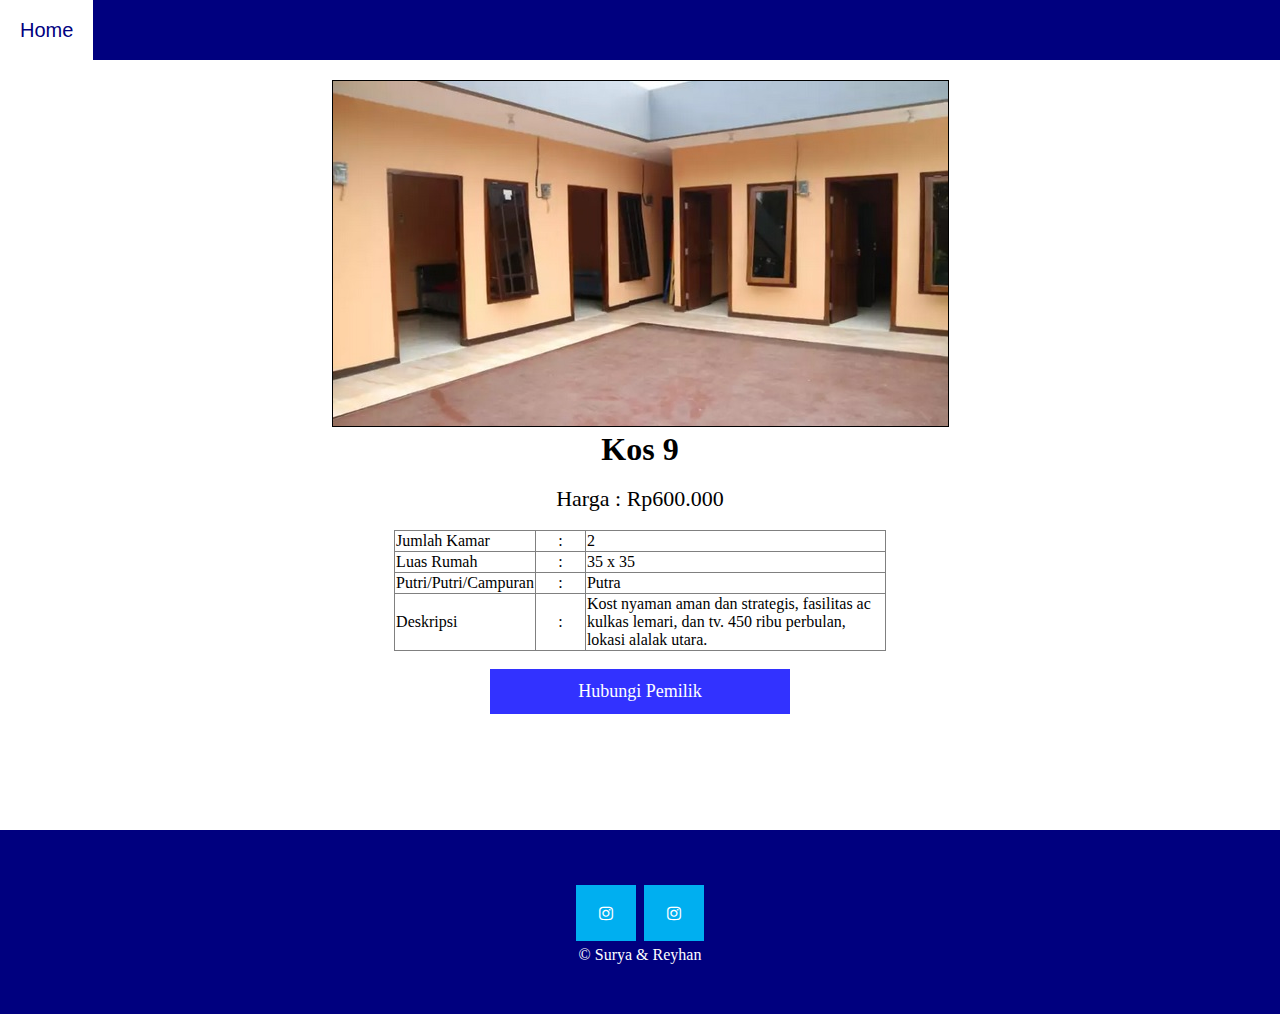
<file: kos_9.html>
<!DOCTYPE html>
<html>
<head>
	<meta charset="utf-8">
	<meta name="viewport" content="width=device-width, initial-scale=1.0">
	<!--Judul Website-->
	<title>Sewa Kos</title>
	<!--Link CSS-->
	<link rel="stylesheet" type="text/css" href="assets/css/style.css">
	<link rel="stylesheet" href="https://cdnjs.cloudflare.com/ajax/libs/font-awesome/4.7.0/css/font-awesome.min.css"> 
	<title>Kos 9</title>
</head>
<body>
	<header>
		<nav class="navbar">
			<div class="menu">
				<a href="index.html">Home</a>
			</div>
		</nav>
	</header>

	<main>
		<div class="content">
			<center>
				<img src="assets/pictures/Picture9.png" style="border: solid 1px;">
				<h1>Kos 9</h1><br>
				<p class="price">Harga : Rp600.000</p><br>
			
				<table border="1px">
					<tr>
						<td>Jumlah Kamar</td>
						<td width="50px" align="center">:</td>
						<td>2</td>
					</tr>
					<tr>
						<td>Luas Rumah</td>
						<td width="50px" align="center">:</td>
						<td>35 x 35</td>
					</tr>
					<tr>
						<td>Putri/Putri/Campuran</td>
						<td width="50px" align="center">:</td>
						<td>Putra</td>
					</tr>
					<tr>
						<td>Deskripsi</td>
						<td width="50px" align="center">:</td>
						<td width="300px">Kost nyaman aman dan strategis, fasilitas ac kulkas lemari, dan tv. 450 ribu perbulan, lokasi alalak utara.</td>
					</tr>
				</table>
				<br>

				<div>
					<button onclick="contactFunction()">Hubungi Pemilik</button>
				</div>
			</center>
		</div>
	</main>

	<footer>
		<a href="https://www.instagram.com/yasrya_/" class="fa fa-instagram"></a>
		<a href="https://www.instagram.com/reyhannadie/" class="fa fa-instagram"></a>
		<p>&copy Surya & Reyhan</p>
	</footer>

	<script>
		function contactFunction(){
			alert("Nomor Handphone : 089877619045")
		}
	</script>
</body>
</html>
</file>
<file: assets/css/style.css>
/*Seluruh page*/
* {
    margin: 0px;
    font-family: serif;
    box-sizing: border-box;
}

/*Navigation*/


.navbar {
    display: flex;
    position: sticky;
    z-index: 1;
    align-items: center;
    height: 60px;
    font-size: 0.875rem;
    background-color: #00007f;
    top: 0;
}

.menu a {
    float: left;
    display: block;
    text-align: center;
    line-height: 50px;
    font-size: 20px;
    padding: 10px 20px;
    text-decoration: none;
    color: white;
    font-family: sans-serif;
}

.menu a:hover {
    background-color: white;
    color: #00007f;
}

.menu a.active {
    background-color: white;
    color: #00007f;
}

.jumbotron {
    font-size: 20px;
    padding: 80px;
    text-align: center;
    color: white;
    background-color: #3232ff;
}

#jmb-btn {
    text-decoration: none;
    font-size: 40px;
    color: white;
    font-family: sans-serif;
    outline: black;
}

/*Main*/

.container {
    padding: 10px;
    /* overflow: auto; */
    width: 100%;
}

main {
    padding: 20px;
    margin-bottom: 6rem;
}

article h2 {
    text-align: center;
}

/*Card*/
.wrap {
    /* float: left; */
    display: flex;
    flex-wrap: wrap;
    justify-content: center;
    align-items: center;
    width: 100%;
    padding: 1rem;
}

.card {
    border: 1px solid #3232ff;
    border-radius: 20px;
    box-shadow: 1px 7px 10px #3333;
    max-width: 250px;
    margin: 1rem;
    text-align: center;
    font-family: arial;
    padding: 2rem;
}

.card.disabled{
    border: 1px solid #BB0D05;
    color: #BB0D05;
    
}

.frame-img {
    overflow: hidden;
    display: flex;
    align-items: center;
    justify-content: center;
    height: 145px;
}

.frame-img img {
    width: 150%;
    /* position: absolute; */
}

.price {
    font-size: 22px;
}

/* .card img{
    width: 100%;
    height: 200px;
} */
.card h1 {
    margin-top: 0.5rem;
    font-family: -apple-system, BlinkMacSystemFont, 'Segoe UI', Roboto, Oxygen, Ubuntu, Cantarell, 'Open Sans', 'Helvetica Neue', sans-serif;
}

.card a {
    font-family: 'Trebuchet MS', 'Lucida Sans Unicode', 'Lucida Grande', 'Lucida Sans', Arial, sans-serif;
    border-radius: 10px;
    text-decoration: none;
    border: none;
    outline: 0;
    padding: 12px;
    color: white;
    background-color: #3232ff;
    text-align: center;
    cursor: pointer;
    width: 100%;
    font-size: 18px;
}

.button a {
    color: white;
    text-decoration: none;
    border: none;
    outline: 0;
    padding: 12px;
    background-color: #3232ff;
    text-align: center;
    cursor: pointer;
    width: 100%;
    font-size: 18px;
}

.card button:hover {
    opacity: 0.7;
}

button {
    color: white;
    text-decoration: none;
    border: none;
    outline: 0;
    padding: 12px;
    background-color: #3232ff;
    text-align: center;
    cursor: pointer;
    width: 300px;
    font-size: 18px;
}

button:hover {
    opacity: 0.7;
}

/*Content*/
.content {
    width: 100%;
}

.content table {
    position: center;
}

table {
    border-collapse: collapse;
}


/*Footer*/
footer {
    padding: 50px;
    color: white;
    background-color: #00007f;
    text-align: center;
    left: 0;
    bottom: 0;
    width: 100%;
}


/* MENU DROPDOWN */

  /* The container <div> - needed to position the dropdown content */
  .dropdown {
    position: relative;
    display: inline-block;
  }
  
  /* Dropdown Content (Hidden by Default) */
  .dropdown-content {
    display: none;
    position: absolute;
    background-color: #f1f1f1;
    min-width: 160px;
    box-shadow: 0px 8px 16px 0px rgba(0,0,0,0.2);
    z-index: 1;
  }
  .dropdown-content.show{
      display: flex;
      justify-content: center;
      flex-direction: column;
  }
  /* Links inside the dropdown */
  .dropdown-content a {
    color: black;
    padding: 12px 16px;
    text-decoration: none;
    display: block;
  }
  
  /* Change color of dropdown links on hover */
  .dropdown-content a:hover {background-color: #ddd}
  
  /* Show the dropdown menu (use JS to add this class to the .dropdown-content container when the user clicks on the dropdown button) */
  .show {display:block;} 

.fa {
  padding: 20px;
  font-size: 30px;
  width: 50px;
  text-align: center;
  text-decoration: none;
  margin: 5px 2px;
}

.fa {
  padding: 20px;
  font-size: 50px;
  width: 60px;
  text-align: center;
  text-decoration: none;
  margin: 5px 2px;
}

.fa:hover {
    opacity: 0.7;
}

.fa-instagram {
  background: #00aff0;
  color: white;
}
</file>
